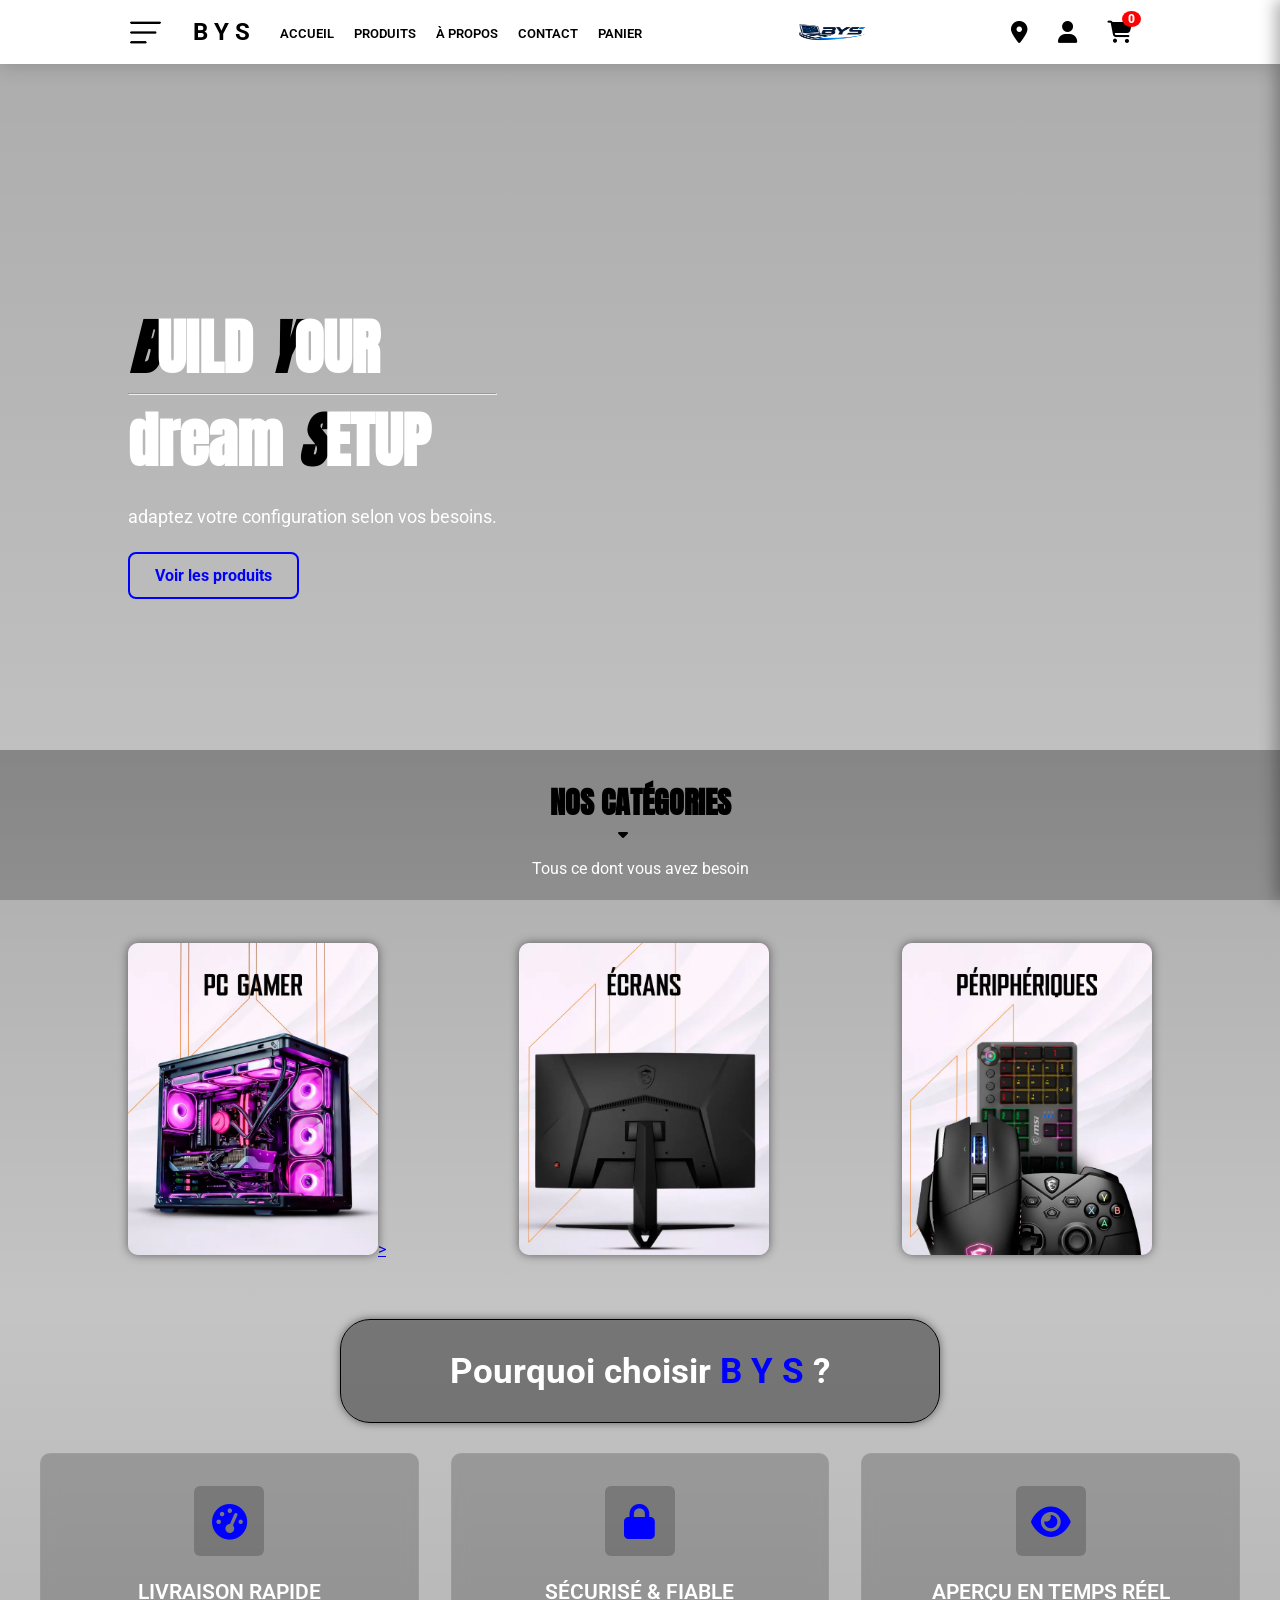
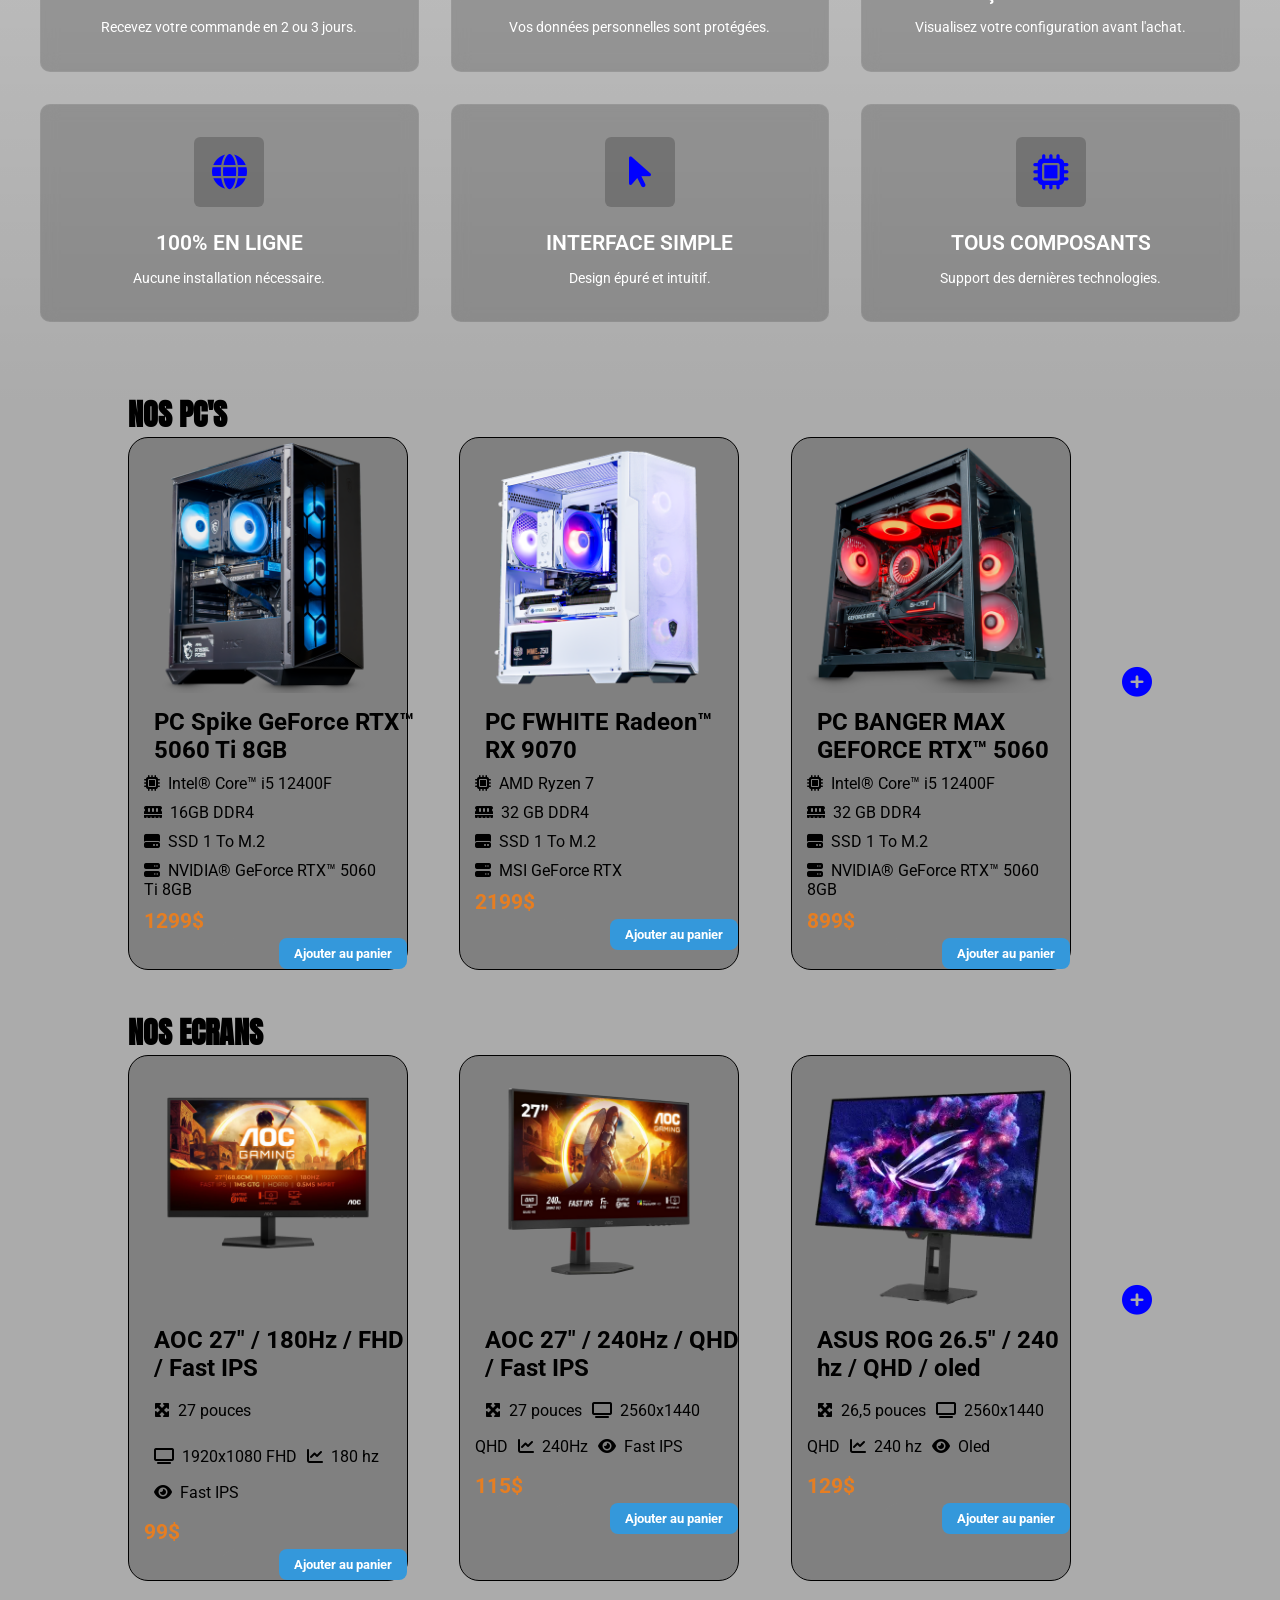
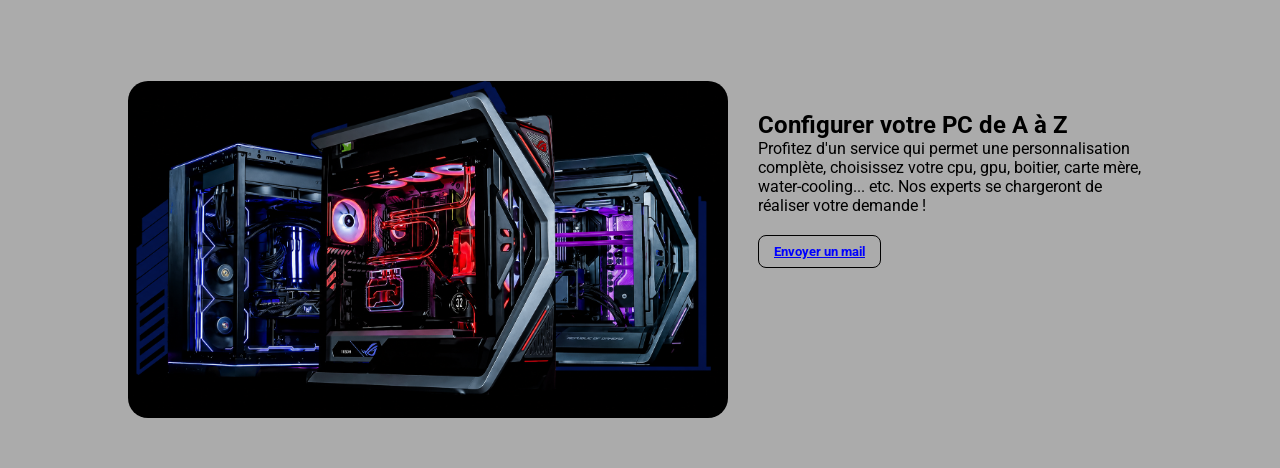
<file: index.html>
<!DOCTYPE html>
<html lang="fr">
<head>
    <meta charset="UTF-8">
    <meta name="viewport" content="width=device-width, initial-scale=1.0, user-scalable=no">
    <link rel="stylesheet" href="https://cdnjs.cloudflare.com/ajax/libs/font-awesome/6.5.2/css/all.min.css">
    <link rel="icon" type="image/x-icon" href="images\logo.png">
    <title>B Y S - Panier</title>

    <style>
        /* ========== VOTRE CSS EXISTANT (légèrement adapté) ========== */
        @import url('https://fonts.googleapis.com/css2?family=Anton&family=Roboto:wght@300&display=swap');
        * {
            margin: 0;
            padding: 0;
            box-sizing: border-box;
            font-family: 'Roboto', sans-serif;
        }
        body {
            background: #f5f5f5;
        }
        header {
            position: fixed;
            top: 0;
            left: 0;
            display: flex;
            justify-content: space-between;
            align-items: center;
            padding: 2px 10%;
            background-color: #ffffff;
            width: 100%;
            z-index: 100;
            box-shadow: 0 0 20px rgba(0, 0, 0, 0.2);
        }
        .menu-icon {
            width: 35px;
            cursor: pointer;
            margin-right: 30px;
        }
        .logo {
            width: 90px;
            height: 60px;
            padding: 0;
        }
        .menu {
            display: flex;
            align-items: center;
        }
        .menu ul {
            display: flex;
            list-style: none;
            margin-left: 20px;
        }
        h1 a {
            text-decoration: none;
            color: black;
            font-weight: bold;
        }
        .menu ul a {
            text-decoration: none;
            text-transform: uppercase;
            color: black;
            margin: 0 10px;
            font-size: 13px;
            position: relative;
            font-weight: 600;
        }
        button:not(.panier) {
            cursor: pointer;
            display: flex;
            align-items: center;
            border: none;
            padding: 8px 15px;
            border-radius: 8px;
            font-weight: bold;
            transition: 0.2s ease-out;
            z-index: 1;
            text-decoration: none;
        }
        button span {
            font-family: 'Anton', sans-serif;
            font-size: 15px;
            text-align: center;
        }
        button:hover {
            transform: translateY(-2px);
        }
        .login {
            position: absolute;
            top: 50px;
            right: -110px;
            padding: 20px;
            width: 270px;
            display: none;
            flex-direction: column;
            align-items: center;
            background-color: white;
            box-shadow: 0 0 8px rgba(0, 0, 0, 0.2);
            border-radius: 8px;
        }
        .login button {
            width: 100%;
            margin-top: 10px;
            background-color: gray;
        }
        h2 i {
            z-index: 110;
            color: #000000;
            font-family: 'Anton', sans-serif;
        }
        .fa-user hr {
            width: 100%;
            border: 0;
            background-color: grey;
            height: 1px;
            margin: 20px 0;
        }
        .login p {
            font-size: 14px;
            color: rgb(0, 0, 0);
            font-weight: 500;
            margin-bottom: 25px;
        }
        .login button:last-child:not(.connexion) {
            color: blue;
            background-color: transparent;
            border: 1px solid blue;
        }
        .header-end {
            display: flex;
            align-items: center;
        }
        .header-end i {
            margin-right: 20px;
            font-size: 22px;
            cursor: pointer;
            transition: 0.3s;
        }
        .header-end i:hover {
            color: #0057ff;
            transform: scale(1.1);
        }
        .login::after {
            content: "";
            position: absolute;
            top: -3px;
            right: 119px;
            width: 25px;
            height: 25px;
            background-color: white;
            transform: rotate(50deg);
        }
        .fa-user {
            position: relative;
            padding: 10px;
        }
        .fa-user:hover .login {
            display: block;
        }
        .hero {
            background: linear-gradient(rgba(0,0,0,0.3), rgba(0, 0, 0, 0.2));
            display: flex;
            align-items: center;
            padding: 0 10%;
            width: 100%;
            height: 100vh;
        }
        .hero-content {
            color: white;
            max-width: 600px;
        }
        .hero-content h2 {
            font-size: 60px;
            margin-bottom: 20px;
            font-family: 'Anton', sans-serif;
        }
        .hero-content p {
            font-size: 18px;
            margin-bottom: 25px;
        }
        .btn-hero {
            display: inline-block;
            padding: 12px 25px;
            background: transparent;
            border: 2px solid blue;
            color: blue;
            text-decoration: none;
            font-weight: bold;
            border-radius: 8px;
            transition: 0.3s;
        }
        .btn-hero:hover {
            background: white;
        }
        .Nos_Categories {
            margin-top: -150px;
            padding: 50px 10%;
            background: linear-gradient(rgba(0,0,0,0.3), rgba(0, 0, 0, 0.2));
        }
        .fa-caret-down {
            position: relative;
            margin-left: 490px;
            margin-top: -200px;
        }
        .Nos_Categories h1 {
            margin-top: -20px;
            font-size: 30px;
            text-align: center;
            text-transform: uppercase;
            font-family: 'Anton', sans-serif;
        }
        .Nos_Categories p {
            text-align: center;
            margin-top: 15px;
            margin-bottom: 25px;
            color: #ffffff;
        }
        .les_categories {
            display: flex;
            justify-content: space-between;
        }
        .les_categories img {
            box-shadow: 0 0 10px rgba(0, 0, 0, 0.5);
            width: 250px;
            margin-top: 40px;
            border-radius: 10px;
        }
        h3 {
            margin-top: 5px;
            text-transform: uppercase;
            font-weight: bold;
            font-size: 20px;
            text-align: center;
        }
        .les_categories .categorie {
            cursor: pointer;
            transition: 0.3s ease-out;
        }
        .les_categories .categorie:hover {
            transform: scale(1.05);
        }
        .features-section {
            background: linear-gradient(rgba(0,0,0,0.2), rgba(0, 0, 0, 0.3));
            padding: 5rem 2rem;
            width: 100%;
        }
        .features-container {
            max-width: 1200px;
            margin: 0 auto;
        }
        .features-title {
            text-align: center;
            font-size: 2.2rem;
            font-weight: 700;
            color: #fff;
            margin-bottom: 0.5rem;
            border: 1px solid black;
            border-radius: 30px;
            background-color: rgba(0, 0, 0, 0.4);
            padding: 30px;
            margin-left: 300px;
            margin-right: 300px;
            margin-top: -70px;
            margin-bottom: 30px;
            box-shadow: 0 0 8px rgba(0, 0, 0, 0.5);
        }
        .features-title span {
            color: blue;
        }
        .features-grid {
            display: grid;
            grid-template-columns: repeat(auto-fit, minmax(320px, 1fr));
            gap: 2rem;
        }
        .feature-card {
            background: rgba(0,0,0,0.2);
            backdrop-filter: blur(8px);
            border-radius: 10px;
            padding: 2rem 1.5rem;
            text-align: center;
            transition: all 0.3s ease;
            border: 1px solid rgba(255, 255, 255, 0.05);
            cursor: default;
        }
        .feature-card:hover {
            transform: translateY(-8px);
            border-color: rgba(0, 212, 255, 0.3);
            box-shadow: 0 15px 35px rgba(0, 212, 255, 0.1);
            background: rgba(20, 20, 30, 0.85);
        }
        .feature-icon {
            width: 70px;
            height: 70px;
            background: rgba(0, 0,0, 0.2);
            border-radius: 6px;
            display: flex;
            align-items: center;
            justify-content: center;
            margin: 0 auto 1.5rem auto;
            transition: 0.3s;
        }
        .feature-card:hover .feature-icon {
            background: blue;
            transform: scale(1.05);
        }
        .feature-icon i {
            font-size: 2.2rem;
            color: blue;
            transition: 0.3s;
        }
        .feature-card:hover .feature-icon i {
            color: #0a0a0a;
        }
        .feature-card h3 {
            color: #ffffff;
            font-size: 1.3rem;
            font-weight: 600;
            margin-bottom: 0.8rem;
        }
        .feature-card p {
            color: #ffffff;
            font-size: 0.9rem;
            line-height: 1.5;
        }
        .Nos_pc {
            background-color: rgba(0, 0, 0, 0.3);
            padding: 50px 10%;
        }
        .Nos_pc h1 {
            margin-top: -60px;
            font-size: 30px;
            text-align: left;
            text-transform: uppercase;
            font-family: 'Anton', sans-serif;
        }
        .les_pc {
            display: flex;
            justify-content: space-between;
            flex-wrap: wrap;
            gap: 20px;
        }
        .pc {
            display: flex;
            flex-direction: column;
            color: #000000;
            border: 1px solid #000000;
            border-radius: 20px;
            background: gray;
            width: 280px;
            transition: 0.3s;
        }
        .pc:hover {
            transform: translateY(5px);
            box-shadow: 0 0 8px rgba(0, 0, 0, 0.5);
        }
        .les_pc img {
            margin-top: 5px;
            align-self: center;
            width: 250px;
            border-radius: 20px;
        }
        .tt {
    padding: 10px;
    width: 280px;
    word-wrap: break-word;
}
.fa-expand-arrows-alt,.fa-tv,.fa-chart-line,.fa-eye{
    margin: 10px;
}
        .spec {
            margin: 5px 15px;
        }
        .spec i {
            margin-right: 8px;
        }
        .prix p {
            font-weight: bolder;
            font-size: 1.3rem;
            color: #e67e22;
        }
        .panier {
            display: flex;
   
    border-radius: 20px 0;
    align-items: end;
    align-content: end;
    justify-content: flex-end;
    background-color: gray;
    margin-left: 90px;
        }
       
        .add-to-cart-btn {
            background: #3498db;
            border: none;
            padding: 8px 15px;
            border-radius: 20px;
            color: white;
            font-weight: bold;
            cursor: pointer;
            transition: 0.2s;
        }
        .add-to-cart-btn:hover {
            background: #2980b9;
            transform: scale(1.02);
        }
        .fa-circle-plus {
            font-size: 30px;
            margin-top: 230px;
            color: blue;
        }
        .perso {
            display: flex;
            justify-content: flex-start;
            align-items: start;
            width: 100%;
            background-color: rgba(0, 0, 0, 0.3);
            padding: 50px 10%;
        }
        .perso img {
            width: 600px;
            border-radius: 20px;
        }
        .perso .text {
            margin-left: 30px;
            width: 400px;
            padding-top: 30px;
        }
        .perso button {
            background-color: transparent;
            color: blue;
            border: 1px solid black;
            margin-top: 20px;
        }

        /* ========== STYLES DU PANIER (SIDEBAR) ========== */
        .cart-overlay {
            position: fixed;
            top: 0;
            left: 0;
            width: 100%;
            height: 100%;
            background: rgba(0,0,0,0.5);
            z-index: 200;
            visibility: hidden;
            opacity: 0;
            transition: 0.3s;
        }
        .cart-overlay.active {
            visibility: visible;
            opacity: 1;
        }
        .cart-sidebar {
            position: fixed;
            top: 0;
            right: -450px;
            width: 450px;
            max-width: 90vw;
            height: 100%;
            background: white;
            box-shadow: -5px 0 15px rgba(0,0,0,0.3);
            z-index: 201;
            transition: 0.3s ease-in-out;
            display: flex;
            flex-direction: column;
            font-family: 'Roboto', sans-serif;
        }
        .cart-sidebar.open {
            right: 0;
        }
        .cart-header {
            display: flex;
            justify-content: space-between;
            align-items: center;
            padding: 20px;
            border-bottom: 1px solid #ddd;
            background: #f8f8f8;
        }
        .cart-header h2 {
            margin: 0;
            font-size: 1.5rem;
        }
        .close-cart {
            font-size: 28px;
            cursor: pointer;
            background: none;
            border: none;
        }
        .cart-items {
            flex: 1;
            overflow-y: auto;
            padding: 20px;
        }
        .cart-item {
            display: flex;
            gap: 15px;
            margin-bottom: 20px;
            border-bottom: 1px solid #eee;
            padding-bottom: 15px;
        }
        .cart-item-img {
            width: 70px;
            height: 70px;
            object-fit: cover;
            border-radius: 8px;
        }
        .cart-item-details {
            flex: 1;
        }
        .cart-item-name {
            font-weight: bold;
            margin-bottom: 5px;
        }
        .cart-item-price {
            color: #e67e22;
            font-weight: bold;
        }
        .cart-item-quantity {
            display: flex;
            align-items: center;
            gap: 10px;
            margin-top: 8px;
        }
        .cart-item-quantity button {
            background: #eee;
            border: none;
            width: 28px;
            height: 28px;
            border-radius: 6px;
            cursor: pointer;
            font-weight: bold;
        }
        .cart-item-quantity span {
            min-width: 20px;
            text-align: center;
        }
        .remove-item {
            background: none;
            border: none;
            color: #e74c3c;
            cursor: pointer;
            font-size: 1rem;
            margin-top: 5px;
        }
        .cart-footer {
            padding: 20px;
            border-top: 1px solid #ddd;
            background: #fafafa;
        }
        .cart-total {
            font-size: 1.2rem;
            font-weight: bold;
            margin-bottom: 15px;
            text-align: right;
        }
        .cart-buttons {
            display: flex;
            gap: 10px;
        }
        .cart-buttons button {
            flex: 1;
            padding: 10px;
            border: none;
            border-radius: 8px;
            font-weight: bold;
            cursor: pointer;
        }
        .btn-clear {
            background: #ecf0f1;
        }
        .btn-checkout {
            background: #2ecc71;
            color: white;
        }
        .empty-cart {
            text-align: center;
            color: #888;
            padding: 40px;
        }
        .cart-count {
            background: red;
            color: white;
            border-radius: 50%;
            font-size: 12px;
            padding: 2px 6px;
            margin-left: -10px;
            margin-top: -10px;
            position: absolute;
        }
        .fa-cart-shopping {
            position: relative;
        }
        @media (max-width: 768px) {
            .features-title {
                margin-left: 20px;
                margin-right: 20px;
            }
            .les_pc {
                justify-content: center;
            }
            .perso {
                flex-direction: column;
                align-items: center;
            }
            .perso img {
                width: 90%;
            }
        }
    </style>
</head>
<body>

<header>
    <nav class="menu">
        <img src="images\menu.png" class="menu-icon" alt="menu">
        <h1><a href="#">B Y S</a></h1>
        <ul>
            <li><a href="#">Accueil</a></li>
            <li><a href="#">Produits</a></li>
            <li><a href="#">À propos</a></li>
            <li><a href="#">Contact</a></li>
            <li><a href="#" id="cartLink">Panier</a></li>
        </ul>
    </nav>
    <img src="images\logo.png" class="logo" alt="logo">
    <div class="header-end">
        <i class="fa-solid fa-location-dot"></i>
        <i class="fa-solid fa-user">
            <div class="login">  
                <a href="deep.html#login"><button class="connexion"><span>Se connecter</span></button></a>
                <hr>
                <p>Pas de compte ?</p>
                <a href="deep.html#register"><button class="inscription"><span>S'inscrire</span></button></a>
            </div>
        </i> 
        <i class="fa-solid fa-cart-shopping" id="cartIcon">
            <span class="cart-count" id="cartCount">0</span>
        </i>  
    </div>
</header>

<section class="hero">
    <div class="hero-content">
        <h2><i>B</i>UILD <i>Y</i>OUR <hr class="mm">dream <i>S</i>ETUP</h2>
        <p>adaptez votre configuration selon vos besoins.</p>
        <a href="#" class="btn-hero">Voir les produits</a>
    </div>
</section>

<section class="Nos_Categories">
    <h1>Nos Catégories</h1>
    <i class="fa-solid fa-caret-down"></i>
    <p>Tous ce dont vous avez besoin</p>
    <div class="les_categories">
        <a href="laptop'boitier'.html"><div class="categorie"><img src="images/pcgamer.webp" alt="PC">></div></a>
        <a href="afficheur.html"><div class="categorie"><img src="images\ecrants.webp" alt="Laptop"></div></a>
        <a href="clavier.html"><div class="categorie"><img src="images\pereferique.webp" alt="Accessoires"></div></a>
    </div>
</section>

<section class="features-section">
    <div class="features-container">
        <h2 class="features-title">Pourquoi choisir <span>B Y S</span> ?</h2>
        <div class="features-grid">
            <div class="feature-card"><div class="feature-icon"><i class="fas fa-tachometer-alt"></i></div><h3>Livraison rapide</h3><p>Recevez votre commande en 2 ou 3 jours.</p></div>
            <div class="feature-card"><div class="feature-icon"><i class="fas fa-lock"></i></div><h3>Sécurisé & fiable</h3><p>Vos données personnelles sont protégées.</p></div>
            <div class="feature-card"><div class="feature-icon"><i class="fas fa-eye"></i></div><h3>Aperçu en temps réel</h3><p>Visualisez votre configuration avant l'achat.</p></div>
            <div class="feature-card"><div class="feature-icon"><i class="fas fa-globe"></i></div><h3>100% en ligne</h3><p>Aucune installation nécessaire.</p></div>
            <div class="feature-card"><div class="feature-icon"><i class="fas fa-mouse-pointer"></i></div><h3>Interface simple</h3><p>Design épuré et intuitif.</p></div>
            <div class="feature-card"><div class="feature-icon"><i class="fas fa-microchip"></i></div><h3>Tous composants</h3><p>Support des dernières technologies.</p></div>
        </div>
    </div>
</section>

<!-- SECTION PC's avec boutons AJOUTER -->
<section>
    <div class="Nos_pc">
        <h1>Nos PC's</h1>
        <div class="les_pc">
            <div class="pc" data-id="pc1" data-name="PC Spike GeForce RTX™ 5060 Ti 8GB" data-price="1299" data-img="images/PC Spike GeForce RTX™ 5060 Ti 8GB.png">
                <img src="images/PC Spike GeForce RTX™ 5060 Ti 8GB.png" alt="pc">
                <div class="spec"><h2 class="tt">PC Spike GeForce RTX™ 5060 Ti 8GB</h2><i class="fa-solid fa-microchip"></i><span>Intel® Core™ i5 12400F</span></div>
                <div class="spec"><i class="fa-solid fa-memory"></i><span>16GB DDR4</span></div>
                <div class="spec"><i class="fa-solid fa-hard-drive"></i><span>SSD 1 To M.2</span></div>
                <div class="spec"><i class="fa-solid fa-server"></i><span>NVIDIA® GeForce RTX™ 5060 Ti 8GB</span></div>
                <div class="spec prix"><p>1299$</p></div>
                <div class="panier"><button class="add-to-cart-btn">Ajouter au panier</button></div>
            </div>
            <div class="pc" data-id="pc2" data-name="PC FWHITE Radeon™ RX 9070" data-price="1299" data-img="images/PC FRENCH Radeon™ RX 9070.png">
                <img src="images/PC FRENCH Radeon™ RX 9070.png" alt="pc">
                <div class="spec"><h2 class="tt">PC FWHITE Radeon™ RX 9070</h2><i class="fa-solid fa-microchip"></i><span>AMD Ryzen 7</span></div>
                <div class="spec"><i class="fa-solid fa-memory"></i><span>32 GB DDR4</span></div>
                <div class="spec"><i class="fa-solid fa-hard-drive"></i><span>SSD 1 To M.2</span></div>
                <div class="spec"><i class="fa-solid fa-server"></i><span>MSI GeForce RTX</span></div>
                <div class="spec prix"><p>2199$</p></div>
                <div class="panier"><button class="add-to-cart-btn">Ajouter au panier</button></div>
            </div>
            <div class="pc" data-id="pc3" data-name="PC BANGER MAX GEFORCE RTX™ 5060" data-price="1299" data-img="images/PC BANGER MAX GEFORCE RTX™ 5060.png">
                <img src="images/PC BANGER MAX GEFORCE RTX™ 5060.png" alt="pc">
                <div class="spec"><h2 class="tt">PC BANGER MAX GEFORCE RTX™ 5060</h2><i class="fa-solid fa-microchip"></i><span>Intel® Core™ i5 12400F</span></div>
                <div class="spec"><i class="fa-solid fa-memory"></i><span>32 GB DDR4</span></div>
                <div class="spec"><i class="fa-solid fa-hard-drive"></i><span>SSD 1 To M.2</span></div>
                <div class="spec"><i class="fa-solid fa-server"></i><span>NVIDIA® GeForce RTX™ 5060 8GB</span></div>
                <div class="spec prix"><p>899$</p></div>
                <div class="panier"><button class="add-to-cart-btn">Ajouter au panier</button></div>
            </div>
            <div class="vp"><a href="laptop'boitier'.html"><i class="fa-solid fa-circle-plus"></i></a></div>
        </div>
    </div>
</section>

<!-- SECTION ÉCRANS -->
<section>
    <div class="Nos_pc">
        <h1>Nos Ecrans</h1>
        <div class="les_pc">
            <div class="pc" data-id="screen1" data-name="AOC 27\" 180Hz FHD Fast IPS" data-price="1299" data-img="images/[27G42E] AOC 27_ - 180Hz - FHD - Fast IPS - Plat - Écran PC.png">
                <img src="images/[27G42E] AOC 27_ - 180Hz - FHD - Fast IPS - Plat - Écran PC.png" alt="écran">
                <div class="spec"><h2 class="tt">AOC 27" / 180Hz / FHD / Fast IPS</h2><i class="fas fa-expand-arrows-alt"></i><span>27 pouces</span></div>
                <div class="spec"><i class="fas fa-tv"></i><span>1920x1080 FHD</span><i class="fas fa-chart-line"></i><span>180 hz</span><i class="fas fa-eye"></i><span>Fast IPS</span></div>
                <div class="spec prix"><p>99$</p></div>
                <div class="panier"><button class="add-to-cart-btn">Ajouter au panier</button></div>
            </div>
            <div class="pc" data-id="screen2" data-name="AOC 27\" 240Hz QHD Fast IPS" data-price="1299" data-img="images/[Q27G4ZR] AOC 27_ - 240Hz - QHD - Fast IPS - Plat - Écran PC.png">
                <img src="images/[Q27G4ZR] AOC 27_ - 240Hz - QHD - Fast IPS - Plat - Écran PC.png" alt="écran">
                <div class="spec"><h2 class="tt">AOC 27" / 240Hz / QHD / Fast IPS</h2><i class="fas fa-expand-arrows-alt"></i><span>27 pouces</span><i class="fas fa-tv"></i><span>2560x1440 QHD</span><i class="fas fa-chart-line"></i><span>240Hz</span><i class="fas fa-eye"></i><span>Fast IPS</span></div>
                <div class="spec prix"><p>115$</p></div>
                <div class="panier"><button class="add-to-cart-btn">Ajouter au panier</button></div>
            </div>
            <div class="pc" data-id="screen3" data-name="ASUS ROG 26.5\" 240Hz QHD OLED" data-price="1299" data-img="images/w273.webp">
                <img src="images/w273.webp" alt="écran">
                <div class="spec"><h2 class="tt">ASUS ROG 26.5" / 240 hz / QHD / oled</h2><i class="fas fa-expand-arrows-alt"></i><span>26,5 pouces</span><i class="fas fa-tv"></i><span>2560x1440 QHD</span><i class="fas fa-chart-line"></i><span>240 hz</span><i class="fas fa-eye"></i><span>Oled</span></div>
                <div class="spec prix"><p>129$</p></div>
                <div class="panier"><button class="add-to-cart-btn">Ajouter au panier</button></div>
            </div>
            <div class="vp"><a href="afficheur.html"><i class="fa-solid fa-circle-plus"></i></a></div>
        </div>
    </div>
</section>

<section class="perso">
    <img src="images/surmesure.png" alt="sur mesure">
    <div class="text">
        <h1>Configurer votre PC de A à Z</h1>
        <p>Profitez d'un service qui permet une personnalisation complète, choisissez votre cpu, gpu, boitier, carte mère, water-cooling... etc. Nos experts se chargeront de réaliser votre demande !</p>
        <a href="https://mail.google.com/mail/u/1/#inbox?compose=prDfqbpBPDXdcjxwCZnmBCGFMzmDQzPxNGcWZxfdFGgCKFspZMLcxXwKhQlCXlZnDJQHNVBnSwBCBWfcbnqgZsrmfBLRCSgglqZWWvwnlgKpLkCFcWbgQgNLJcVlxdjZKWxjrJDSJZXxkbRwzlqKqFRl"><button>Envoyer un mail</button></a>
    </div>
</section>

<!-- SIDEBAR PANIER -->
<div class="cart-overlay" id="cartOverlay"></div>
<div class="cart-sidebar" id="cartSidebar">
    <div class="cart-header">
        <h2><i class="fas fa-shopping-cart"></i> Mon Panier</h2>
        <button class="close-cart" id="closeCartBtn">&times;</button>
    </div>
    <div class="cart-items" id="cartItemsContainer">
        <div class="empty-cart">Votre panier est vide.</div>
    </div>
    <div class="cart-footer">
        <div class="cart-total">Total : <span id="cartTotal">0</span> $</div>
        <div class="cart-buttons">
            <button class="btn-clear" id="clearCartBtn">Vider</button>
            <button class="btn-checkout" id="checkoutBtn">Commander</button>
        </div>
    </div>
</div>

<script>
    // ========== GESTION DU PANIER ==========
    let cart = [];

    // Charger panier depuis localStorage
    function loadCart() {
        const saved = localStorage.getItem('bys_cart');
        if (saved) {
            cart = JSON.parse(saved);
        } else {
            cart = [];
        }
        updateCartUI();
        updateCartCount();
    }

    // Sauvegarder dans localStorage
    function saveCart() {
        localStorage.setItem('bys_cart', JSON.stringify(cart));
        updateCartCount();
    }

    // Ajouter un produit
    function addToCart(productId, name, price, image) {
        const existing = cart.find(item => item.id === productId);
        if (existing) {
            existing.quantity += 1;
        } else {
            cart.push({
                id: productId,
                name: name,
                price: parseFloat(price),
                image: image,
                quantity: 1
            });
        }
        saveCart();
        updateCartUI();
        openCartSidebar(); // Optionnel : ouvre le panier quand on ajoute
    }

    // Modifier quantité
    function updateQuantity(productId, delta) {
        const index = cart.findIndex(item => item.id === productId);
        if (index !== -1) {
            const newQty = cart[index].quantity + delta;
            if (newQty <= 0) {
                cart.splice(index, 1);
            } else {
                cart[index].quantity = newQty;
            }
            saveCart();
            updateCartUI();
        }
    }

    // Supprimer un item
    function removeItem(productId) {
        cart = cart.filter(item => item.id !== productId);
        saveCart();
        updateCartUI();
    }

    // Vider le panier
    function clearCart() {
        cart = [];
        saveCart();
        updateCartUI();
    }

    // Mettre à jour l'affichage du panier (sidebar)
    function updateCartUI() {
        const container = document.getElementById('cartItemsContainer');
        const totalSpan = document.getElementById('cartTotal');
        let total = 0;

        if (!cart.length) {
            container.innerHTML = '<div class="empty-cart">Votre panier est vide.</div>';
            totalSpan.innerText = '0';
            return;
        }

        let html = '';
        cart.forEach(item => {
            const itemTotal = item.price * item.quantity;
            total += itemTotal;
            html += `
                <div class="cart-item">
                    <img src="${item.image}" class="cart-item-img" alt="${item.name}" onerror="this.src='https://placehold.co/70x70'">
                    <div class="cart-item-details">
                        <div class="cart-item-name">${item.name}</div>
                        <div class="cart-item-price">${item.price} $</div>
                        <div class="cart-item-quantity">
                            <button class="qty-minus" data-id="${item.id}">-</button>
                            <span>${item.quantity}</span>
                            <button class="qty-plus" data-id="${item.id}">+</button>
                        </div>
                        <button class="remove-item" data-id="${item.id}"><i class="fas fa-trash-alt"></i> Supprimer</button>
                    </div>
                </div>
            `;
        });
        container.innerHTML = html;
        totalSpan.innerText = total.toFixed(2);

        // Attacher les événements aux boutons générés dynamiquement
        document.querySelectorAll('.qty-minus').forEach(btn => {
            btn.addEventListener('click', (e) => {
                const id = btn.getAttribute('data-id');
                updateQuantity(id, -1);
            });
        });
        document.querySelectorAll('.qty-plus').forEach(btn => {
            btn.addEventListener('click', (e) => {
                const id = btn.getAttribute('data-id');
                updateQuantity(id, 1);
            });
        });
        document.querySelectorAll('.remove-item').forEach(btn => {
            btn.addEventListener('click', (e) => {
                const id = btn.getAttribute('data-id');
                removeItem(id);
            });
        });
    }

    // Mettre à jour le compteur sur l'icône panier
    function updateCartCount() {
        const totalItems = cart.reduce((sum, item) => sum + item.quantity, 0);
        const countSpan = document.getElementById('cartCount');
        if (countSpan) countSpan.innerText = totalItems;
    }

    // Ouvrir / fermer la sidebar
    function openCartSidebar() {
        document.getElementById('cartSidebar').classList.add('open');
        document.getElementById('cartOverlay').classList.add('active');
    }
    function closeCartSidebar() {
        document.getElementById('cartSidebar').classList.remove('open');
        document.getElementById('cartOverlay').classList.remove('active');
    }

    // Initialisation des événements d'ajout au panier sur tous les produits
    function initAddToCartButtons() {
        const buttons = document.querySelectorAll('.add-to-cart-btn');
        buttons.forEach(btn => {
            btn.addEventListener('click', (e) => {
                const pcDiv = btn.closest('.pc');
                if (pcDiv) {
                    const id = pcDiv.getAttribute('data-id');
                    const name = pcDiv.getAttribute('data-name');
                    const price = pcDiv.getAttribute('data-price');
                    let img = pcDiv.getAttribute('data-img');
                    if (!img) {
                        const imgTag = pcDiv.querySelector('img');
                        if (imgTag) img = imgTag.src;
                    }
                    if (id && name && price) {
                        addToCart(id, name, price, img || '');
                    } else {
                        console.warn('Attributs manquants sur le produit');
                    }
                }
            });
        });
    }

    // Commande (simulation)
    document.getElementById('checkoutBtn')?.addEventListener('click', () => {
        if (cart.length === 0) {
            alert('Votre panier est vide.');
        } else {
            alert(`Merci pour votre commande ! Total : ${document.getElementById('cartTotal').innerText} $\nCeci est une démo.`);
            // Optionnel: vider le panier après commande
            // clearCart();
            // closeCartSidebar();
        }
    });

    document.getElementById('clearCartBtn')?.addEventListener('click', () => {
        if (confirm('Vider tout le panier ?')) clearCart();
    });

    // Événements d'ouverture/fermeture
    document.getElementById('cartIcon')?.addEventListener('click', openCartSidebar);
    document.getElementById('cartLink')?.addEventListener('click', (e) => {
        e.preventDefault();
        openCartSidebar();
    });
    document.getElementById('closeCartBtn')?.addEventListener('click', closeCartSidebar);
    document.getElementById('cartOverlay')?.addEventListener('click', closeCartSidebar);

    // Chargement initial
    loadCart();
    initAddToCartButtons();
</script>
<script src="panier-commun.js"></script>
</body>
</html>
</file>
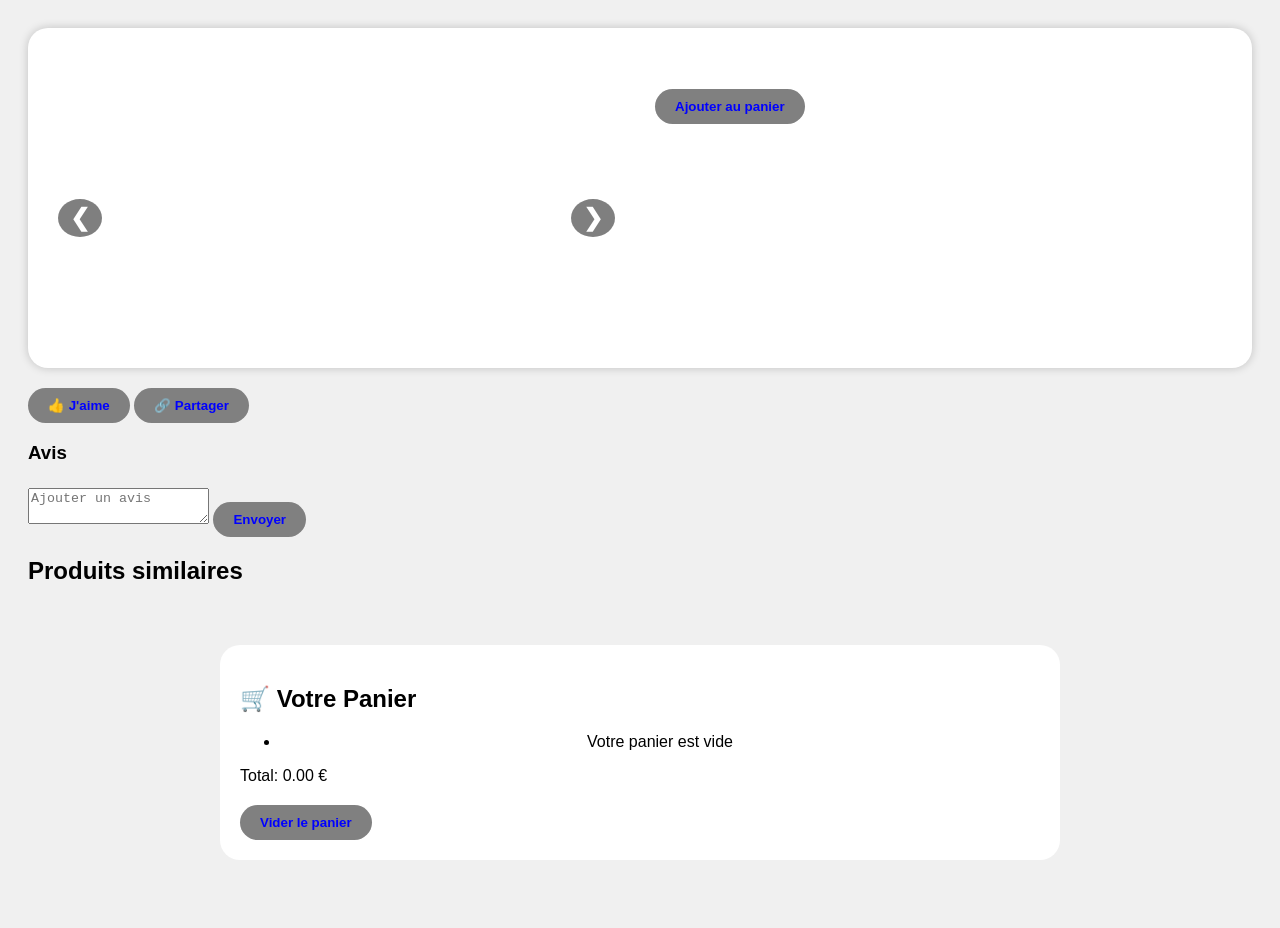
<file: produit.html>
<!DOCTYPE html>
<html lang="fr">
<head>
  <meta charset="UTF-8">
  <title>Détail produit</title>
  <link rel="icon" type="image/x-icon" href="images\logo.png">
  <style>
    .product-images img {
    width: 100%;
    max-height: 400px;
    object-fit: contain;
    border-radius: 12px;
    background: #f0f0f0;
}
.thumbnails img {
    width: 80px;
    height: 80px;
    object-fit: cover;
    border-radius: 8px;
}
#images-produit {
    min-height: 300px;
    display: flex;
    justify-content: center;
    align-items: center;
}
    .body {
      padding: 20px;
    }
    /* Réutilisez les styles de base + spécifiques produit */
    body { font-family: Arial; background: #f0f0f0; padding: 20px; }
    .product-container { display: flex; gap: 30px; max-width: 1200px; margin: 0 auto; background: white; border-radius: 20px; padding: 20px; box-shadow: 0 0 10px rgba(0,0,0,0.2); }
    .product-images { flex: 1; position: relative; }
    .product-images img { width: 100%; border-radius: 10px; }
    .product-details { flex: 1; }
    .thumbnails { display: flex; gap: 10px; margin-top: 10px; }
    .thumbnails img { width: 80px; cursor: pointer; border-radius: 5px; }
    button { background: gray; border: none; border-radius: 20px; padding: 10px 20px; font-weight: bold; color: blue; cursor: pointer; margin-top: 20px; }
    .panier { margin-top: 40px; background: white; border-radius: 20px; padding: 20px; max-width: 800px; margin: 40px auto; }
    #precedent, #suivant { background: rgba(0,0,0,0.5); color: white; border: none; font-size: 24px; padding: 5px 12px; border-radius: 50%; position: absolute; top: 50%; transform: translateY(-50%); cursor: pointer; }
    #precedent { left: 10px; }
    #suivant { right: 10px; }
     #liste-similaires{
      margin-top: 40px;
  display: flex;
  flex-direction: row;
  justify-content: space-around;
  align-items: center;
  margin-bottom: 40px;
    }
  </style>
</head>
<body>
  

    <div class="new-card">
      <div class="product-container">
        <!-- Images à gauche -->
        <div class="product-images">
          <button id="precedent">❮</button>
          <div id="images-produit"></div>
          <button id="suivant">❯</button>
        </div>

        <!-- Infos à droite -->
        <div class="product-details">
          <h1 id="titre-produit"></h1>
          <p id="prix-produit"></p>
          <ul id="specs-produit"></ul>
          <button onclick="ajouterProduitAuPanier()">
            Ajouter au panier
          </button>
        </div>
      </div>
    </div>
     <!-- COLONNE GAUCHE (réactions + avis) -->
      <div class="social-panel">
      <div class="buttons-row">
    <button>👍 J'aime</button>
    <button>🔗 Partager</button>  
      <h3>Avis</h3>
      <textarea placeholder="Ajouter un avis"></textarea>
      <button>Envoyer</button>
    </div>
  </div>

  <div class="produits-similaires">
    <h2>Produits similaires</h2>
    <div id="liste-similaires"></div>
  </div>

  <div class="panier">
    <h2>🛒 Votre Panier</h2>
    <ul id="liste-panier">
      <li style="text-align: center; color: #999;">Votre panier est vide</li>
    </ul>
    <div class="total">
      Total: <span id="total-panier">0.00</span> €
    </div>
    <div class="panier-buttons">
      <button class="vider-panier" onclick="viderPanier()">Vider le panier</button>
    </div>
  </div>
<script src="produit.js"></script>
<script src="product.js"></script>
<script src="panier-commun.js"></script>  <script>
    
                 // PRODUITS SIMILAIRES
      const similairesDiv = document.getElementById("liste-similaires");
      
      // Appliquer le style grid pour 3 par ligne
      similairesDiv.style.display = "grid";
      similairesDiv.style.gridTemplateColumns = "repeat(3, 1fr)";
      similairesDiv.style.gap = "20px";
      similairesDiv.style.maxWidth = "1400px";
      similairesDiv.style.margin = "0 auto";
      
      if (produit.similaires && produit.similaires.length > 0) {
        produit.similaires.forEach(idSimilaire => {
          const p = produits[idSimilaire];
          if (!p) return;

          // Création d'une carte avec le même style que clavier.html
          const card = document.createElement("div");
          card.className = "pc-card";
          
          // Style inline pour correspondre exactement à clavier.html
          card.style.background = "rgba(255, 255, 255, 0.95)";
          card.style.border = "2px solid black";
          card.style.borderRadius = "20px";
          card.style.padding = "15px";
          card.style.transition = "transform 0.3s, box-shadow 0.3s";
          card.style.cursor = "pointer";
          card.style.display = "flex";
          card.style.flexDirection = "column";
          
          // Ajout de l'effet hover
          card.onmouseenter = () => {
            card.style.transform = "translateY(-5px)";
            card.style.boxShadow = "0 10px 25px rgba(0,0,0,0.2)";
          };
          card.onmouseleave = () => {
            card.style.transform = "translateY(0)";
            card.style.boxShadow = "none";
          };

          card.innerHTML = `
            <img src="${p.images[0]}" alt="${p.nom}" style="width: 100%; height: 200px; object-fit: contain; background: #f0f0f0; border-radius: 10px; margin-bottom: 10px;">
            <h3 style="font-size: 1rem; margin: 10px 0; text-align: center; color: #333;">${p.nom}</h3>
            <ul style="list-style: none; padding: 0; margin: 0 0 10px 0;">
              ${p.caracteristiques.split(" | ").slice(0, 2).map(spec => `<li style="font-size: 0.8rem; margin: 5px 0; color: #555;">⚡ ${spec}</li>`).join('')}
            </ul>
            <p class="price" style="font-weight: bold; color: #d32f2f; font-size: 1.2rem; text-align: center; margin: 10px 0;">${p.prix} €</p>
            <button style="background: gray; border: 1px solid black; border-radius: 20px; padding: 8px 16px; font-weight: bold; color: blue; cursor: pointer; margin-top: 10px; transition: 0.2s; width: fit-content; align-self: center;">Ajouter au panier</button>
          `;

          // Ajout de l'événement click pour rediriger vers le produit
          card.addEventListener('click', (e) => {
            if (!e.target.closest('button')) {
              window.location.href = "produit.html?id=" + p.id;
            }
          });
          
          // Ajout de l'événement pour le bouton "Ajouter au panier"
          const btn = card.querySelector('button');
          btn.addEventListener('click', (e) => {
            e.stopPropagation();
            if (typeof ajouterAuPanier === 'function') {
              ajouterAuPanier(p.nom, p.prix, p.images[0]);
            } else if (typeof window.ajouterAuPanier === 'function') {
              window.ajouterAuPanier(p.nom, p.prix, p.images[0]);
            }
          });

          similairesDiv.appendChild(card);
        });
      }

document.querySelectorAll('.add-to-cart-btn').forEach(btn => {

    btn.addEventListener('click', () => {

        const produit = btn.closest('.pc');

        ajouterAuPanier(
            produit.dataset.name,
            parseFloat(produit.dataset.price),
            produit.dataset.img
        );

    });

});
</script>
<script>
function ajouterProduitAuPanier() {

    const nom = document.getElementById('titre-produit').textContent;

    const prixText =
        document.getElementById('prix-produit').textContent;

    const prix = parseFloat(
        prixText.replace('€', '').replace(',', '.')
    );

    const image =
        document.querySelector('#images-produit img')?.src || '';

    ajouterAuPanier(nom, prix, image);
}
</script>
</body>
</html>
</file>
